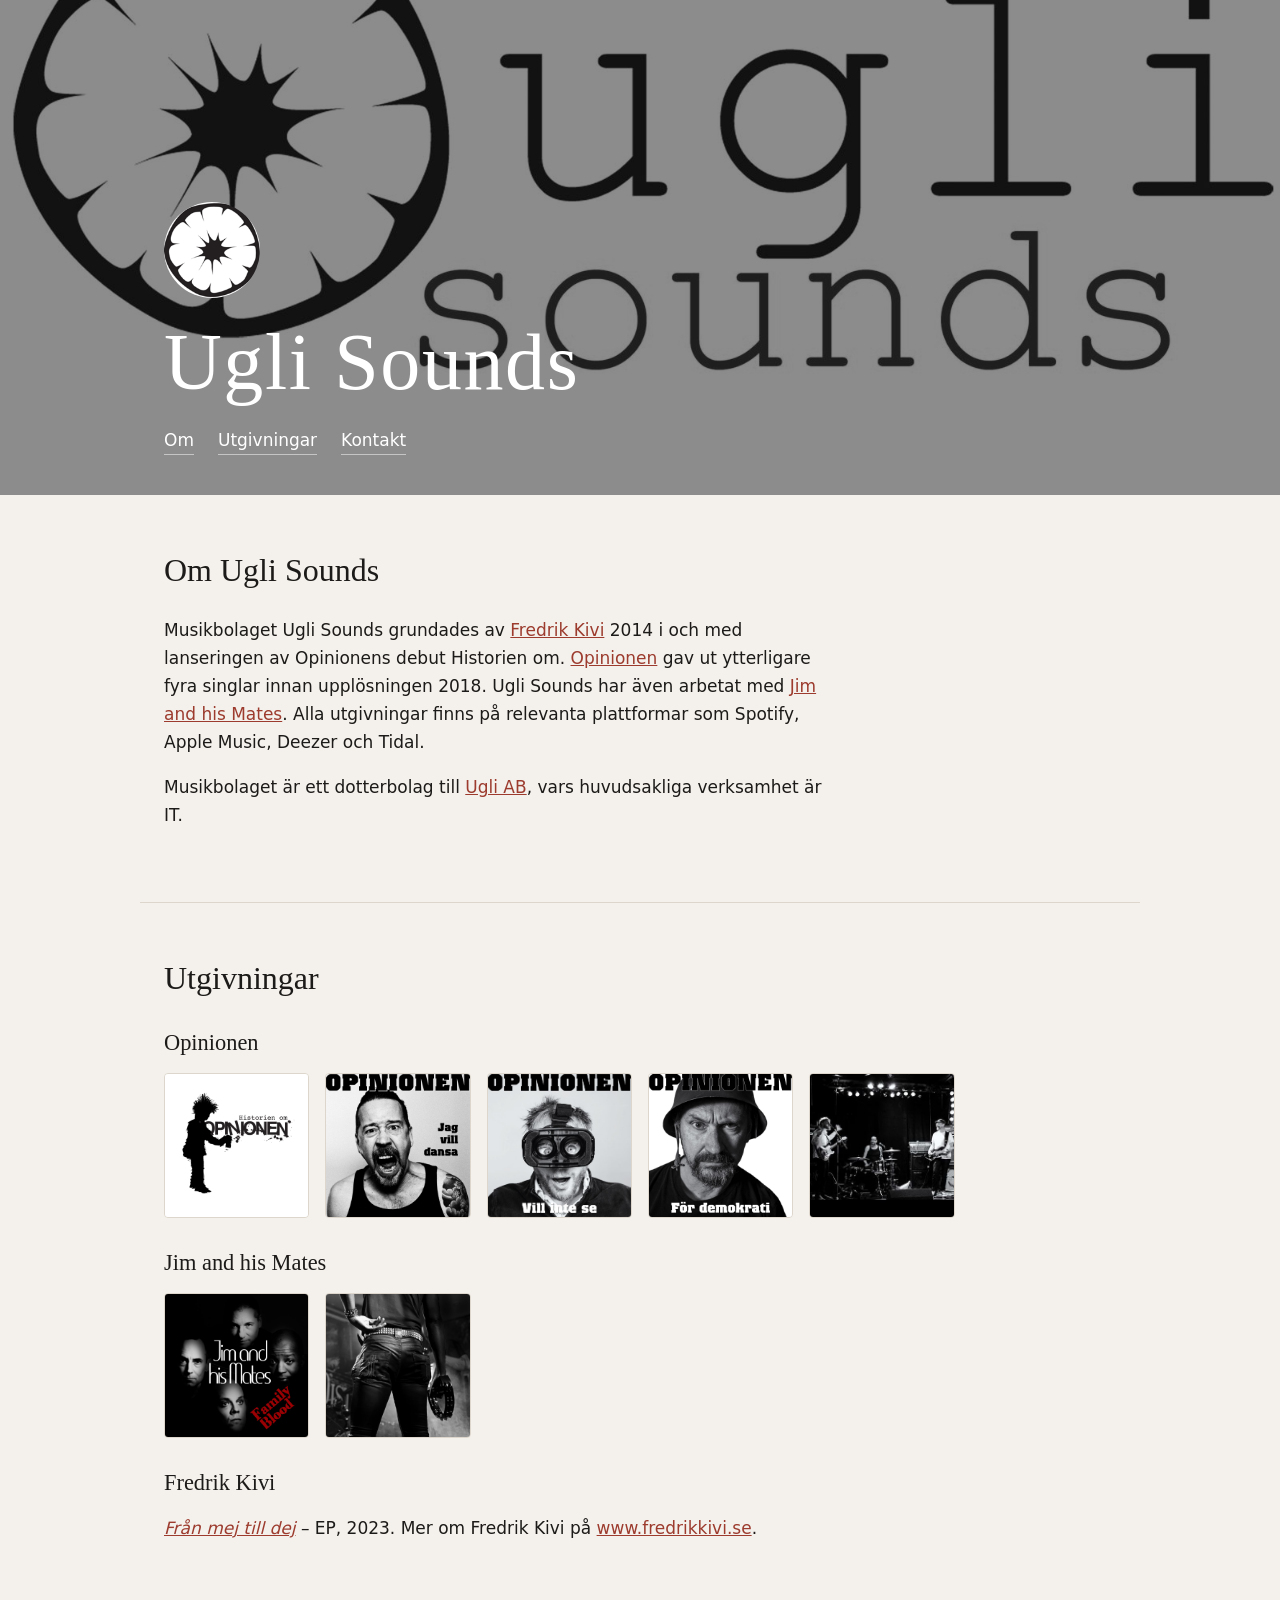
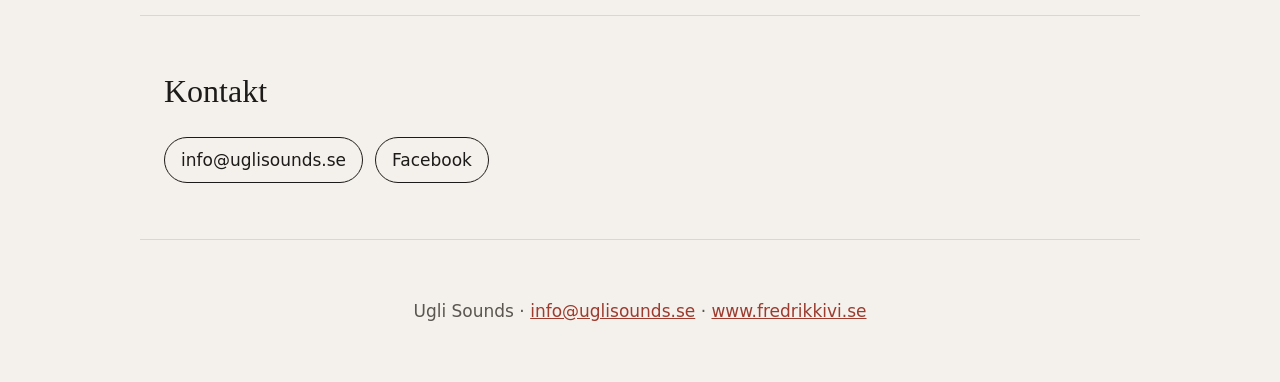
<file: index.html>
<!DOCTYPE html>
<html lang="sv">
<head>
  <meta charset="utf-8">
  <meta name="viewport" content="width=device-width, initial-scale=1">
  <title>Ugli Sounds – musikbolag</title>
  <meta name="description" content="Ugli Sounds är ett musikbolag grundat 2014 av Fredrik Kivi. Utgivningar med Opinionen och Jim and his Mates.">
  <meta property="og:title" content="Ugli Sounds">
  <meta property="og:description" content="Musikbolag grundat 2014. Utgivningar med Opinionen och Jim and his Mates.">
  <meta property="og:image" content="https://www.uglisounds.se/img/ugli.png">
  <meta property="og:url" content="https://www.uglisounds.se/">
  <link rel="icon" href="favicon.ico">
  <link rel="apple-touch-icon" href="apple-icon.png">
  <link rel="stylesheet" href="style.css">
</head>
<body>
  <a class="skip" href="#om">Hoppa till innehållet</a>

  <header class="hero">
    <img class="hero__bg" src="img/hero.jpg" alt="" aria-hidden="true">
    <div class="hero__inner">
      <img class="hero__logo" src="img/ugli.png" alt="Ugli Sounds logga" width="150" height="150">
      <h1>Ugli Sounds</h1>
      <nav aria-label="Huvudmeny">
        <a href="#om">Om</a>
        <a href="#utgivningar">Utgivningar</a>
        <a href="#kontakt">Kontakt</a>
      </nav>
    </div>
  </header>

  <main>
    <section id="om" class="section">
      <h2>Om Ugli Sounds</h2>
      <p>Musikbolaget Ugli Sounds grundades av <a href="https://www.fredrikkivi.se">Fredrik Kivi</a> 2014 i och med lanseringen av Opinionens debut Historien om. <a href="https://www.facebook.com/opinionenband">Opinionen</a> gav ut ytterligare fyra singlar innan upplösningen 2018. Ugli Sounds har även arbetat med <a href="https://www.facebook.com/Jim-and-his-mates-655426001299963">Jim and his Mates</a>. Alla utgivningar finns på relevanta plattformar som Spotify, Apple Music, Deezer och Tidal.</p>
      <p>Musikbolaget är ett dotterbolag till <a href="https://www.allabolag.se/5568270093/ugli-ab">Ugli AB</a>, vars huvudsakliga verksamhet är IT.</p>
    </section>

    <section id="utgivningar" class="section">
      <h2>Utgivningar</h2>
      <h3>Opinionen</h3>
      <div class="gallery">
        <img src="img/opinionen-historien-om.jpg" alt="Omslaget till Opinionens debut Historien om" width="800" height="800" loading="lazy">
        <img src="img/opinionen-jag-vill-dansa.jpg" alt="Omslaget till Opinionens singel Jag vill dansa" width="800" height="800" loading="lazy">
        <img src="img/opinionen-vill-inte-se.jpg" alt="Omslaget till Opinionens singel Vill inte se" width="709" height="709" loading="lazy">
        <img src="img/opinionen-for-demokrati.jpg" alt="Omslaget till Opinionens singel För demokrati" width="800" height="800" loading="lazy">
        <img src="img/opinionen-2018.jpg" alt="Opinionen live på scen" width="300" height="300" loading="lazy">
      </div>
      <h3>Jim and his Mates</h3>
      <div class="gallery">
        <img src="img/jim-family-blood.jpg" alt="Omslaget till Jim and his Mates Family Blood" width="800" height="800" loading="lazy">
        <img src="img/jim-haters-gonna-hate.jpg" alt="Omslag till en utgivning med Jim and his Mates" width="800" height="800" loading="lazy">
      </div>
      <h3>Fredrik Kivi</h3>
      <p><a href="fran-mej-till-dej.html"><em>Från mej till dej</em></a> – EP, 2023. Mer om Fredrik Kivi på <a href="https://www.fredrikkivi.se">www.fredrikkivi.se</a>.</p>
    </section>

    <section id="kontakt" class="section">
      <h2>Kontakt</h2>
      <ul class="links">
        <li><a href="mailto:info@uglisounds.se">info@uglisounds.se</a></li>
        <li><a href="https://www.facebook.com/uglisounds">Facebook</a></li>
      </ul>
    </section>
  </main>

  <footer class="footer">
    <p>Ugli Sounds · <a href="mailto:info@uglisounds.se">info@uglisounds.se</a> · <a href="https://www.fredrikkivi.se">www.fredrikkivi.se</a></p>
  </footer>
  <script>
    // Den gamla sidan installerade en service worker. Ta bort den så att ingen fastnar på gammal cache.
    if ('serviceWorker' in navigator) {
      navigator.serviceWorker.getRegistrations().then(function (regs) {
        regs.forEach(function (r) { r.unregister(); });
      });
    }
  </script>
</body>
</html>
</file>
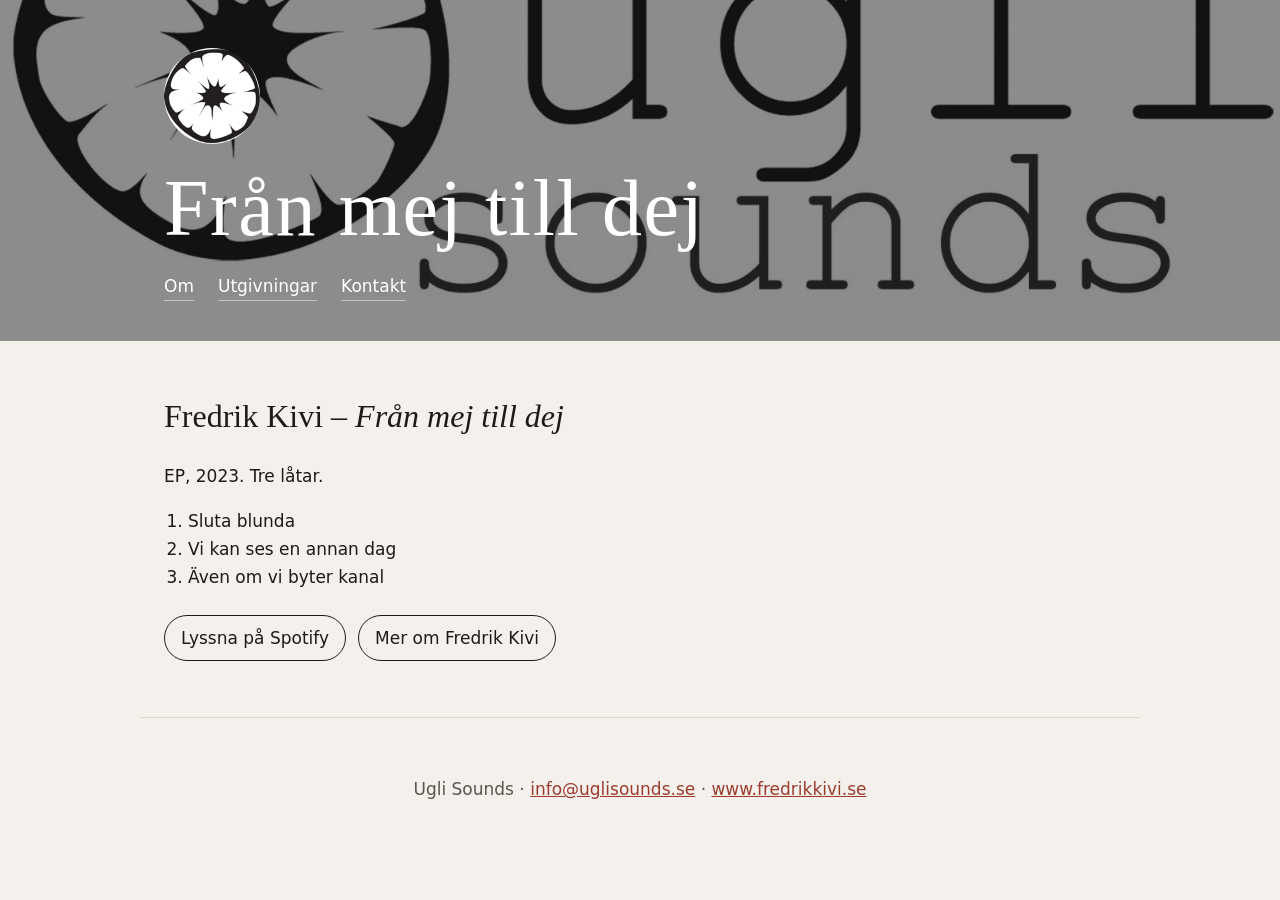
<file: fran-mej-till-dej.html>
<!DOCTYPE html>
<html lang="sv">
<head>
  <meta charset="utf-8">
  <meta name="viewport" content="width=device-width, initial-scale=1">
  <title>Från mej till dej – Fredrik Kivi – Ugli Sounds</title>
  <meta name="description" content="EP:n Från mej till dej av Fredrik Kivi (2023): Sluta blunda, Vi kan ses en annan dag och Även om vi byter kanal.">
  <meta property="og:title" content="Fredrik Kivi – Från mej till dej">
  <meta property="og:description" content="EP med tre låtar, 2023.">
  <meta property="og:url" content="https://www.uglisounds.se/fran-mej-till-dej.html">
  <!-- og:image byts mot omslaget när det finns: img/fredrik-kivi-fran-mej-till-dej.jpg -->
  <link rel="icon" href="favicon.ico">
  <link rel="apple-touch-icon" href="apple-icon.png">
  <link rel="stylesheet" href="style.css">
</head>
<body>
  <a class="skip" href="#ep">Hoppa till innehållet</a>

  <header class="hero hero--small">
    <img class="hero__bg" src="img/hero.jpg" alt="" aria-hidden="true">
    <div class="hero__inner">
      <a href="index.html"><img class="hero__logo" src="img/ugli.png" alt="Ugli Sounds startsida" width="150" height="150"></a>
      <h1>Från mej till dej</h1>
      <nav aria-label="Huvudmeny">
        <a href="index.html#om">Om</a>
        <a href="index.html#utgivningar">Utgivningar</a>
        <a href="index.html#kontakt">Kontakt</a>
      </nav>
    </div>
  </header>

  <main>
    <section id="ep" class="section">
      <h2>Fredrik Kivi – <em>Från mej till dej</em></h2>
      <!-- Omslag: ersätt raden nedan med
           <img class="cover" src="img/fredrik-kivi-fran-mej-till-dej.jpg" alt="Omslaget till EP:n Från mej till dej" width="800" height="800"> -->
      <p>EP, 2023. Tre låtar.</p>
      <ol class="tracks">
        <li>Sluta blunda</li>
        <li>Vi kan ses en annan dag</li>
        <li>Även om vi byter kanal</li>
      </ol>
      <ul class="links">
        <!-- Byts mot EP:ns egen albumlänk på Spotify när den finns. -->
        <li><a href="https://open.spotify.com/artist/47bF5fHjrUDraprQSV0ZqG" rel="noopener">Lyssna på Spotify</a></li>
        <li><a href="https://www.fredrikkivi.se">Mer om Fredrik Kivi</a></li>
      </ul>
    </section>
  </main>

  <footer class="footer">
    <p>Ugli Sounds · <a href="mailto:info@uglisounds.se">info@uglisounds.se</a> · <a href="https://www.fredrikkivi.se">www.fredrikkivi.se</a></p>
  </footer>
</body>
</html>
</file>
<file: style.css>
/* Samma färger och typsnitt som www.fredrikkivi.se */
:root {
  --bg: #f4f1ec;
  --ink: #1d1b19;
  --muted: #5a554f;
  --accent: #9c3b2e;
  --card: #fffdf9;
  --line: #ddd6cc;
  --serif: Georgia, "Times New Roman", serif;
  --sans: system-ui, -apple-system, "Segoe UI", Roboto, sans-serif;
}

* { box-sizing: border-box; }
html { scroll-behavior: smooth; }
body {
  margin: 0;
  background: var(--bg);
  color: var(--ink);
  font-family: var(--sans);
  font-size: 1.0625rem;
  line-height: 1.65;
}
img { max-width: 100%; display: block; }
a { color: var(--accent); }
a:focus-visible { outline: 3px solid var(--accent); outline-offset: 3px; }
.skip { position: absolute; left: -999px; }
.skip:focus { left: 1rem; top: 1rem; background: var(--card); padding: .5rem 1rem; z-index: 10; }
h1, h2, h3 { font-family: var(--serif); font-weight: normal; line-height: 1.2; }

.hero {
  position: relative;
  min-height: 55vh;
  display: flex;
  align-items: flex-end;
  color: #fff;
  overflow: hidden;
  background: #222;
}
.hero__bg {
  position: absolute;
  inset: 0;
  width: 100%;
  height: 100%;
  object-fit: cover;
  filter: grayscale(1) brightness(.55);
}
.hero__inner { position: relative; width: min(1000px, 100%); margin: 0 auto; padding: 3rem 1.5rem 2.5rem; }
.hero__logo { width: 96px; height: 96px; border-radius: 50%; margin-bottom: 1rem; }
.hero h1 { font-size: clamp(2.6rem, 8vw, 5rem); margin: 0 0 1rem; letter-spacing: .02em; }
.hero nav { display: flex; flex-wrap: wrap; gap: .5rem 1.5rem; }
.hero nav a { color: #fff; text-decoration: none; border-bottom: 1px solid rgba(255,255,255,.5); }
.hero nav a:hover { border-color: #fff; }

.section { width: min(1000px, 100%); margin: 0 auto; padding: 3.5rem 1.5rem; border-bottom: 1px solid var(--line); }
.section h2 { font-size: 2rem; margin-top: 0; }
.section h3 { font-size: 1.4rem; margin: 2rem 0 1rem; }
.section p { max-width: 42rem; }

.gallery { display: grid; grid-template-columns: repeat(auto-fill, minmax(140px, 1fr)); gap: 1rem; }
.gallery img { width: 100%; height: auto; aspect-ratio: 1; object-fit: cover; border-radius: 4px; border: 1px solid var(--line); }

.links { list-style: none; padding: 0; margin: 0; display: flex; flex-wrap: wrap; gap: .75rem; }
.links a { display: inline-block; padding: .5rem 1rem; border: 1px solid var(--ink); border-radius: 999px; color: var(--ink); text-decoration: none; }
.links a:hover { background: var(--ink); color: #fff; }

.footer { text-align: center; padding: 2.5rem 1.5rem; color: var(--muted); }

.hero--small { min-height: 35vh; }
.cover { width: min(360px, 100%); height: auto; border-radius: 4px; border: 1px solid var(--line); margin-bottom: 1.5rem; }
.tracks { padding-left: 1.5rem; margin: 0 0 1.5rem; }
</file>
